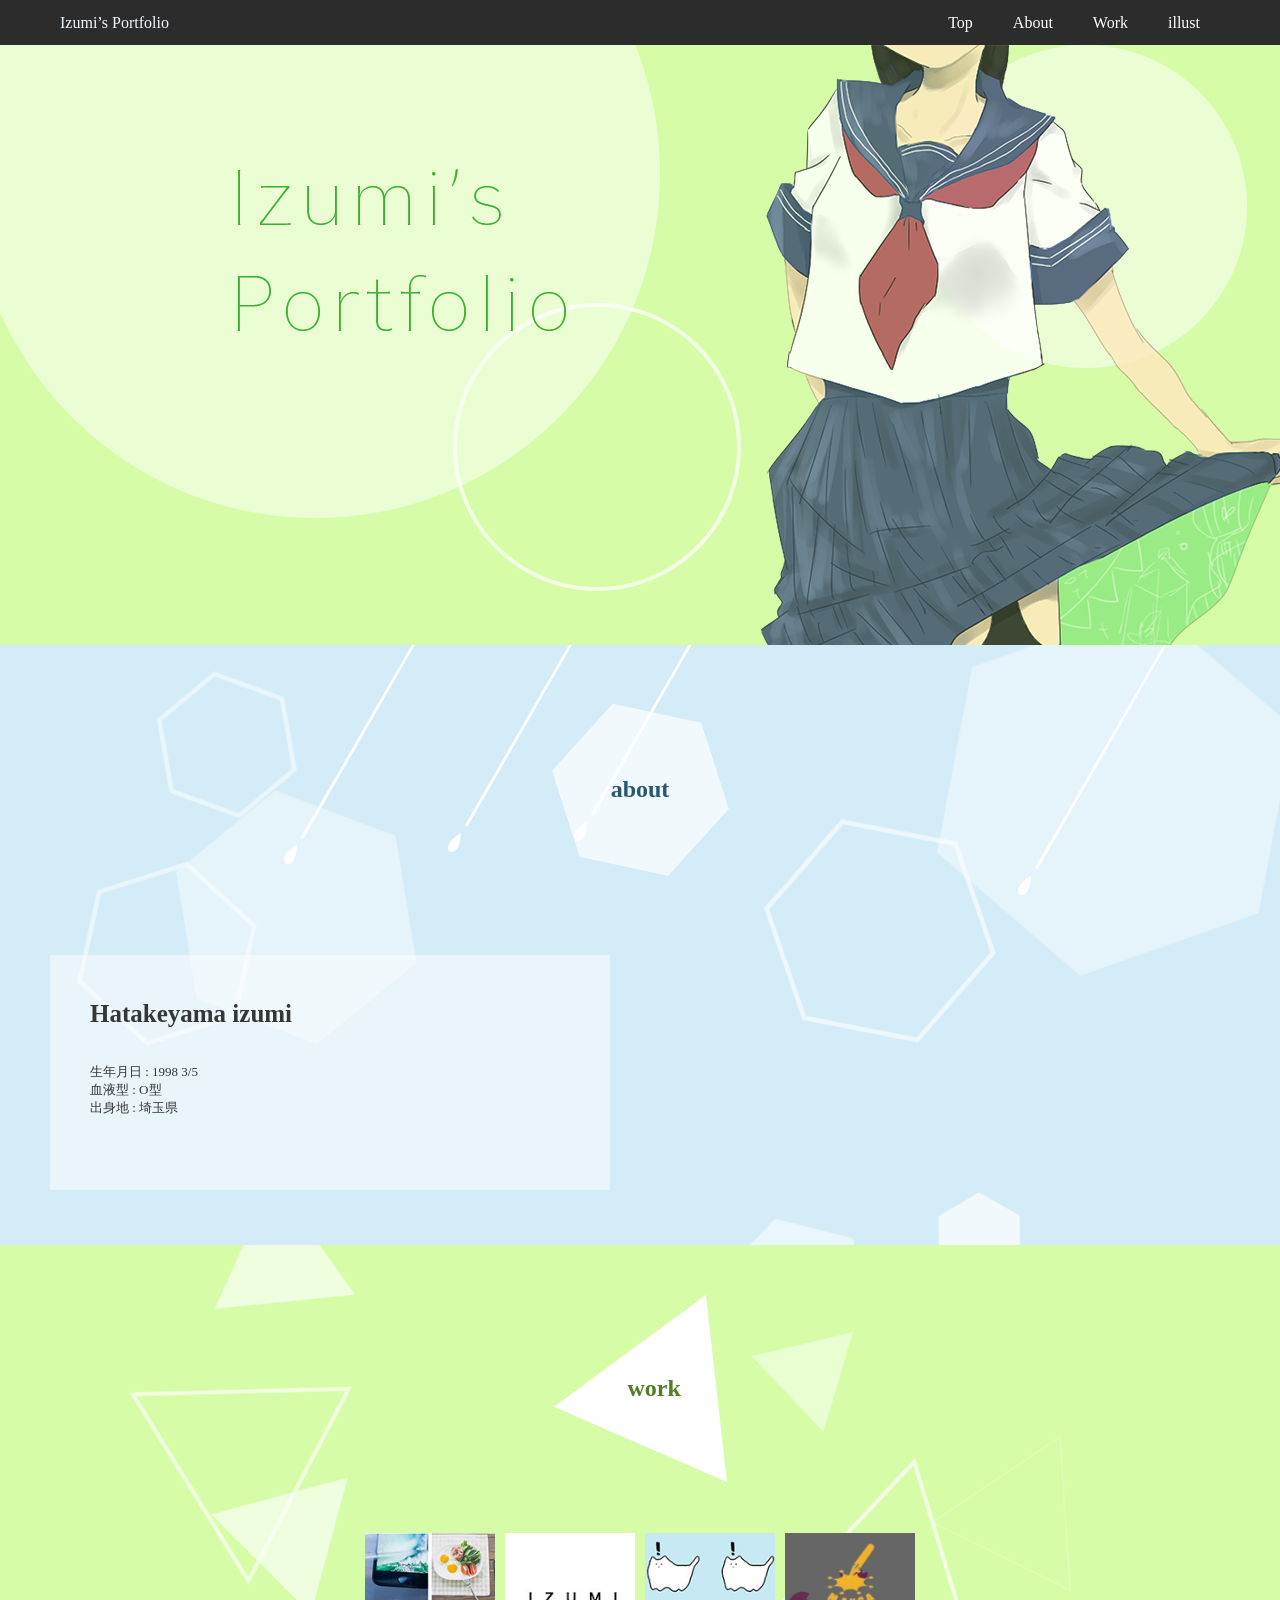
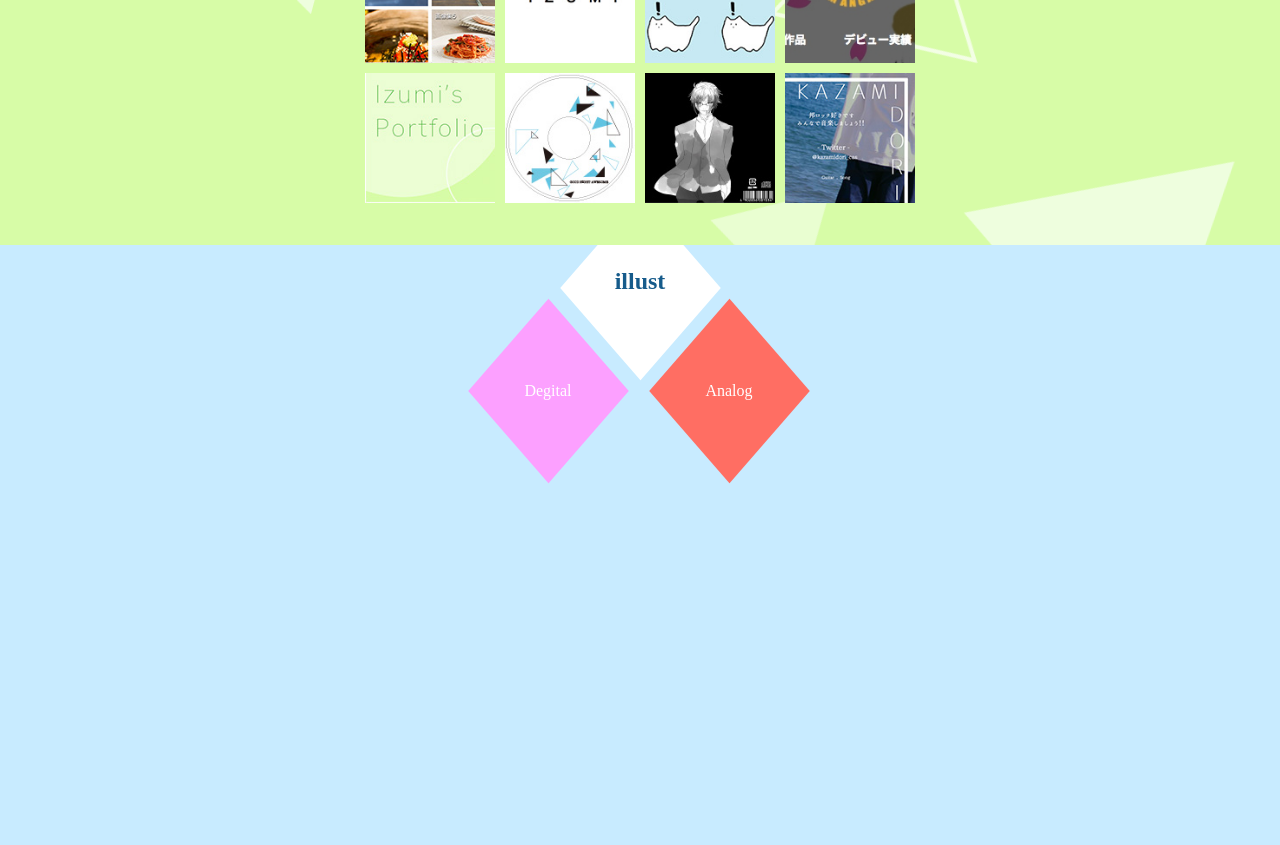
<file: index.html>
<!DOCTYPE>
<html>

<head>
  <meta charset="utf-8">
  <link rel="stylesheet" href="css/common.css">
  <link rel="stylesheet" href="css/material.css">
    <link rel="stylesheet" href="css/colorbox.css">
  <title></title>
</head>

<body id="index">
  <header>
      <p class="logo">Izumi’s Portfolio</p>
      <ul class="nav">
          <li><a href="#index">Top</a></li>
          <li><a href="#about">About</a></li>
          <li><a href="#work">Work</a></li>
          <li><a href="#illust">illust</a></li>
      </ul>
  </header>
  <main id="main">
    <article>
      <section class="container" id="top">
        <h1 class="title"><img src="img/title.png" width="329" height="162" alt=""></h1>

        <div class="material">
          <p class="jk"><img src="img/common/main_illust.png" width="543" height="905" alt=""></p>
          <p class="maru_1"><img src="img/maru_1.png" width="323" height="323" alt=""></p>
          <p class="maru_2"><img src="img/maru_2.png" width="689" height="689" alt=""></p>
          <p class="maru_3"><img src="img/maru_3.png" width="288" height="288" alt=""></p>
        </div>
      </section>
      <section class="container" id="about">
          <h2 class="content_title">about</h2>
          <section class="profile">
           <h3>Hatakeyama izumi</h3>
              <p>生年月日 : 1998 3/5</p>
              <p>血液型 : O型</p>
              <p>出身地 : 埼玉県</p>
          </section>
        <div class="material">
          <p class="rain_01"><img src="img/rain_01.png" width="246" height="418" alt=""></p>
          <p class="rain_02"><img src="img/rain_02.png" width="211" height="358" alt=""></p>
          <p class="rain_03"><img src="img/rain_03.png" width="102" height="168" alt=""></p>
          <p class="rain_04"><img src="img/rain_04.png" width="250" height="427" alt=""></p>
          <p class="rain_05"><img src="img/rain_05.png" width="62" height="99" alt=""></p>
          <p class="rain_06"><img src="img/rain_06.png" width="247" height="420" alt=""></p>
          <p class="rain_07"><img src="img/rain_07.png" width="247" height="420" alt=""></p>
          <p class="rain_08"><img src="img/rain_08.png" width="50" height="80" alt=""></p>
          <p class="rain_09"><img src="img/rain_09.png" width="125" height="211" alt=""></p>
          <p class="roku_01"><img src="img/roku_01.png" width="379" height="334" alt=""></p>
          <p class="roku_03"><img src="img/roku_03.png" width="156" height="153" alt=""></p>
          <p class="roku_04"><img src="img/roku_04.png" width="92" height="90" alt=""></p>
          <p class="roku_05"><img src="img/roku_05.png" width="228" height="230" alt=""></p>
          <p class="roku_07"><img src="img/roku_06.png" width="139" height="149" alt=""></p>
          <p class="roku_07"><img src="img/roku_07.png" width="257" height="236" alt=""></p>
          <p class="roku_08"><img src="img/roku_08.png" width="190" height="165" alt=""></p>
        </div>
      </section>
      <section class="container" id="work">
          <h2 class="content_title">work</h2>
          
          <ul class="work_items">
          <li class="work_item"><a href="work/web/web_images/index.html" target="_blank"><img src="img/web/web_images.jpg" width="150" height="150"></a></li>
          <li class="work_item"><a href="work/web/web_izumi/index.html" target="_blank"><img src="img/web/web_izumi.jpg" width="150" height="150"></a></li>
          <li class="work_item"><a href="work/web/web_neko/index.html" target="_blank"><img src="img/web/web_neko.jpg" width="150" height="150"></a></li>
          <li class="work_item"><a href="http://manga.technosweb.com/" target="_blank"><img src="img/web/web_cafe1.jpg" width="150" height="150"></a></li>
          <li class="work_item"><a href="work/web/portfolio.jpg" target="_blank" class="colorbox" title="Parallax効果を用いたポートフォリオサイトデザイン"><img src="img/web/web_portfolio.jpg" width="150" height="150"></a></li>
              
          <li class="work_item"><a href="work/degital/jk.jpg" target="_blank" class="colorbox" title="円盤と歌詞カードのデザインを決めました。"><img src="img/degital/cd.jpg" width="150" height="150"></a></li>
          <li class="work_item"><a href="work/degital/cd.jpg" target="_blank" class="colorbox" title="ジャケットをイラストで決めました。"><img src="img/degital/jk.jpg" width="150" height="150"></a></li>
          <li class="work_item"><a href="work/degital/panhu.jpg" target="_blank" class="colorbox" title="知り合いのポップをデザインしました。"><img src="img/degital/panhu.jpg" width="150" height="150"></a></li>
        </ul>
          
        <div class="material">
          <p class="triangle_01"><img src="img/triangle_01.png" width="212" height="221" alt=""></p>    
          <p class="triangle_02"><img src="img/triangle_02.png" width="156" height="140" alt=""></p>
          <p class="triangle_03"><img src="img/triangle_03.png" width="44" height="46" alt=""></p>
          <p class="triangle_04"><img src="img/triangle_04.png" width="56" height="52" alt=""></p>
          <p class="triangle_06"><img src="img/triangle_06.png" width="191" height="216" alt=""></p>
          <p class="triangle_07"><img src="img/triangle_07.png" width="100" height="102" alt=""></p>
          <p class="triangle_08"><img src="img/triangle_08.png" width="124" height="113" alt=""></p>
          <p class="triangle_09"><img src="img/triangle_09.png" width="249" height="275" alt=""></p>
          <p class="triangle_10"><img src="img/triangle_10.png" width="223" height="226" alt=""></p>
          <p class="triangle_11"><img src="img/triangle_11.png" width="123" height="142" alt=""></p>
          <p class="triangle_12"><img src="img/triangle_12.png" width="142" height="128" alt=""></p>
        </div>
      </section>
      <section class="container" id="illust">
          <h2 class="content_title">illust</h2> 
            <ul class="illust_menu content_portfolio">
                <li class="degital">Degital</li>
                <li class="analog">Analog</li>
            </ul>
          <div class="portfolio">
            <ul class="illust_items">
              <li class="illust_item"><a href="work/illust/illust1.jpg" class="colorbox" title=""><img src="img/illust/illust_01.png" width="161" height="186"></a></li>
              <li class="illust_item"><a href="work/illust/illust2.gif" class="colorbox" title=""><img src="img/illust/illust_02.png" width="161" height="186"></a></li>
              <li class="illust_item"><a href="work/illust/illust3.jpg" class="colorbox" title=""><img src="img/illust/illust_03.png" width="161" height="186"></a></li>
              <li class="illust_item"><a href="work/illust/illust4.jpg" class="colorbox" title=""><img src="img/illust/illust_04.png" width="161" height="186"></a></li>
              <li class="illust_item"><a href="work/illust/illust5.jpg" class="colorbox" title=""><img src="img/illust/illust_05.png" width="161" height="186"></a></li>
              <li class="illust_item"><a href="work/illust/illust6.jpg" class="colorbox" title=""><img src="img/illust/illust_06.png" width="161" height="186"></a></li>
              <li class="illust_item"><a href="work/illust/illust7.jpg" class="colorbox" title=""><img src="img/illust/illust_07.png" width="161" height="186"></a></li>
              <li class="illust_item"><a href="work/illust/illust8.gif" class="colorbox" title=""><img src="img/illust/illust_08.png" width="161" height="186"></a></li>
              <li class="illust_item"><a href="work/illust/illust9.jpg" class="colorbox" title=""><img src="img/illust/illust_09.png" width="161" height="186"></a></li>
              <li class="illust_item"><a href="work/illust/illust10.jpg" class="colorbox" title=""><img src="img/illust/illust_10.png" width="161" height="186"></a></li>
              <li class="illust_item"><a href="work/illust/illust11.jpg" class="colorbox" title=""><img src="img/illust/illust_11.png" width="161" height="186"></a></li>
              <li class="illust_item"><a href="work/illust/illust12.jpg" class="colorbox" title=""><img src="img/illust/illust_12.png" width="161" height="186"></a></li>
              <li class="illust_item"><a href="work/illust/illust13.jpg" class="colorbox" title=""><img src="img/illust/illust_13.png" width="161" height="186"></a></li>           
            </ul>
            <ul class="illust_items">
              <li class="illust_item"><a href="work/kirie/kirie1.jpg" class="colorbox" title=""><img src="img/kirie/kirie1.png" width="161" height="186"></a></li>
              <li class="illust_item"><a href="work/kirie/kirie2.jpg" class="colorbox" title=""><img src="img/kirie/kirie2.png" width="161" height="186"></a></li>
              <li class="illust_item"><a href="work/kirie/kirie3.jpg" class="colorbox" title=""><img src="img/kirie/kirie3.png" width="161" height="186"></a></li>
              <li class="illust_item"><a href="work/kirie/kirie4.jpg" class="colorbox" title=""><img src="img/kirie/kirie4.png" width="161" height="186"></a></li>
              <li class="illust_item"><a href="work/kirie/kirie5.jpg" class="colorbox" title=""><img src="img/kirie/kirie5.png" width="161" height="186"></a></li>
              <li class="illust_item"><a href="work/kirie/kirie6.jpg" class="colorbox" title=""><img src="img/kirie/kirie6.png" width="161" height="186"></a></li>
              <li class="illust_item"><a href="work/kirie/kirie7.jpg" class="colorbox" title=""><img src="img/kirie/kirie7.png" width="161" height="186"></a></li>
              <li class="illust_item"><a href="work/kirie/kirie8.jpg" class="colorbox" title=""><img src="img/kirie/kirie8.png" width="161" height="186"></a></li>
              <li class="illust_item"><a href="work/kirie/kirie9.jpg" class="colorbox" title=""><img src="img/kirie/kirie9.png" width="161" height="186"></a></li>
              <li class="illust_item"><a href="work/kirie/kirie10.jpg" class="colorbox" title=""><img src="img/kirie/kirie10.png" width="161" height="186"></a></li>
              <li class="illust_item"><a href="work/kirie/kirie11.jpg" class="colorbox" title=""><img src="img/kirie/kirie11.png" width="161" height="186"></a></li>
              <li class="illust_item"><a href="work/kirie/kirie12.jpg" class="colorbox" title=""><img src="img/kirie/kirie12.png" width="161" height="186"></a></li>
              <li class="illust_item"><a href="work/kirie/kirie13.jpg" class="colorbox" title=""><img src="img/kirie/kirie13.png" width="161" height="186"></a></li> 
            </ul>
        </div>
          
        <div class="material">
          <p class="dia_01"><img src="img/dia_01.png" width="64" height="73" alt=""></p>
          <p class="dia_02"><img src="img/dia_02.png" width="64" height="73" alt=""></p>
          <p class="dia_03"><img src="img/dia_03.png" width="64" height="73" alt=""></p>
          <p class="dia_04"><img src="img/dia_04.png" width="64" height="73" alt=""></p>
          <p class="dia_05"><img src="img/dia_05.png" width="64" height="73" alt=""></p>
          <p class="dia_06"><img src="img/dia_06.png" width="64" height="73" alt=""></p>
          <p class="dia_07"><img src="img/dia_07.png" width="51" height="59" alt=""></p>
          <p class="dia_08"><img src="img/dia_08.png" width="64" height="73" alt=""></p>
          <p class="dia_09"><img src="img/dia_09.png" width="141" height="162" alt=""></p>
          <p class="dia_10"><img src="img/dia_10.png" width="122" height="140" alt=""></p>
          <p class="dia_11"><img src="img/dia_11.png" width="122" height="140" alt=""></p>
          <p class="dia_12"><img src="img/dia_12.png" width="122" height="140" alt=""></p>
          <p class="dia_13"><img src="img/dia_13.png" width="183" height="210" alt=""></p>
          <p class="dia_14"><img src="img/dia_14.png" width="141" height="162" alt=""></p>
          <p class="dia_15"><img src="img/dia_15.png" width="141" height="162" alt=""></p>
          <p class="dia_16"><img src="img/dia_16.png" width="141" height="162" alt=""></p>
          <p class="dia_17"><img src="img/dia_17.png" width="64" height="73" alt=""></p>
          <p class="dia_18"><img src="img/dia_18.png" width="53" height="61" alt=""></p>
          <p class="dia_19"><img src="img/dia_19.png" width="64" height="73" alt=""></p>
          <p class="dia_20"><img src="img/dia_20.png" width="64" height="73" alt=""></p>
          <p class="dia_21"><img src="img/dia_21.png" width="64" height="73" alt=""></p>
          <p class="dia_22"><img src="img/dia_22.png" width="64" height="73" alt=""></p>
          <p class="dia_23"><img src="img/dia_23.png" width="64" height="73" alt=""></p>
          <p class="dia_24"><img src="img/dia_24.png" width="141" height="162" alt=""></p>
          <p class="dia_25"><img src="img/dia_25.png" width="122" height="140" alt=""></p>
          <p class="dia_26"><img src="img/dia_26.png" width="122" height="140" alt=""></p>
          <p class="dia_27"><img src="img/dia_27.png" width="122" height="140" alt=""></p>
          <p class="dia_28"><img src="img/dia_28.png" width="183" height="210" alt=""></p>
          <p class="dia_29"><img src="img/dia_29.png" width="183" height="210" alt=""></p>
          <p class="dia_30"><img src="img/dia_30.png" width="141" height="162" alt=""></p>
          <p class="dia_31"><img src="img/dia_31.png" width="141" height="162" alt=""></p>
        </div>
      </section>
    </article>
  </main>

  <script src="js/jquery.js"></script>
  <script src="js/jquery.scrollParallax.min.js"></script>
  <script src="js/common.js"></script>
  <script src="js/jquery.tab.min.js"></script>
  <script src="js/jquery.easing.1.3.min.js"></script>
  <script src="js/jquery.smoothPageScroll.min.js"></script>
    <script src="./js/jquery.colorbox-min.js"></script>
<script>
$("#web .colorbox").colorbox({rel:'web'});
$("#work .colorbox").colorbox({rel:'degital'});
$("#illust .colorbox").colorbox({rel:'analog'});
    
$('a[href^="#"]').smoothPageScroll();
    
$('.illust_menu').tab({});
</script>
</body>
</html>
</file>
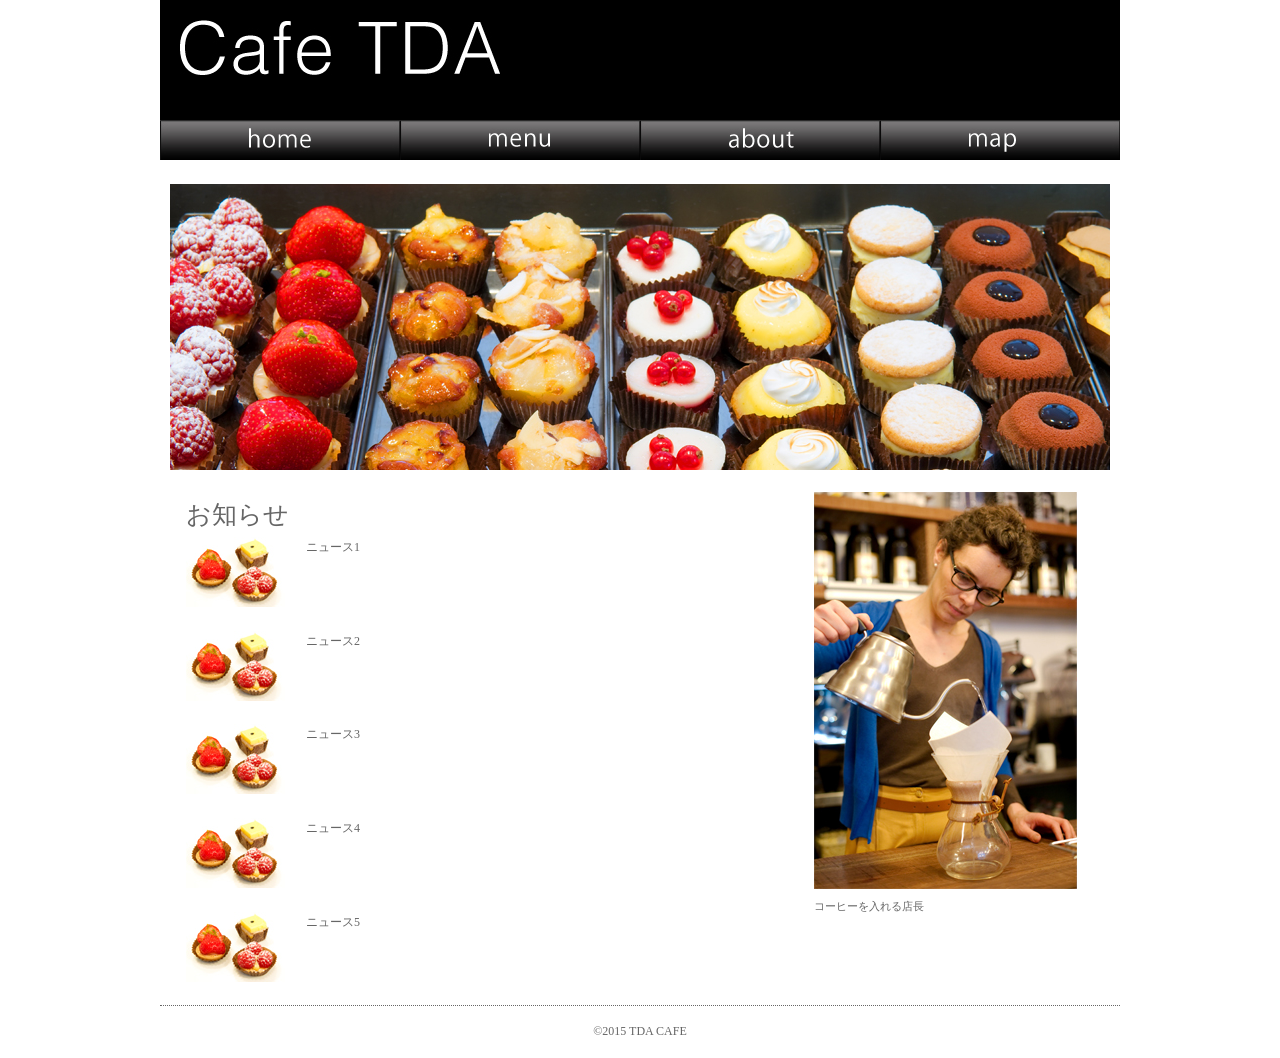
<file: work/web/web_cafe/index.html>
<!DOCTYPE HTML>
<html>
<head>
<meta charset="UTF-8">
<title>cafe TDA</title>
<link rel="stylesheet" href="css/reset.css">
<link rel="stylesheet" href="css/clfix.css">
<link rel="stylesheet" href="css/style.css">
</head>

<body>
<div id="container">
<header>
<h1>
<img src="images/logo.jpg">
</h1>

</header>
<nav class="clfix">
<ul>
<li><img src="images/home_btn.jpg"></li>
<li><img src="images/menu_btn.jpg"></li>
<li><img src="images/about_btn.jpg"></li>
<li><img src="images/map_btn.jpg"></li>
</ul>
</nav>
<figure id="main">
<img src="images/main_ph.jpg" width="940" height="286">
</figure>
<div id="contents">
<article>
<h1>
お知らせ
</h1>
<dl class="clfix">
<dt><img src="images/news_ph.jpg"></dt>
<dd>ニュース1</dd>
</dl>
<dl class="clfix">
<dt><img src="images/news_ph.jpg"></dt>
<dd>ニュース2</dd>
</dl>
<dl class="clfix">
<dt><img src="images/news_ph.jpg"></dt>
<dd>ニュース3</dd>
</dl>
<dl class="clfix">
<dt><img src="images/news_ph.jpg"></dt>
<dd>ニュース4</dd>
</dl>
<dl class="clfix">
<dt><img src="images/news_ph.jpg"></dt>
<dd>ニュース5</dd>
</dl>
</article>
<aside>
<figure>
<img src="images/side_ph.jpg" width="263" height="397">
<figcaption>
コーヒーを入れる店長
</figcaption>
</figure>
</aside>
</div>
<footer>
&copy;2015 TDA CAFE
</footer>
</div>
</body>
</html>
</file>
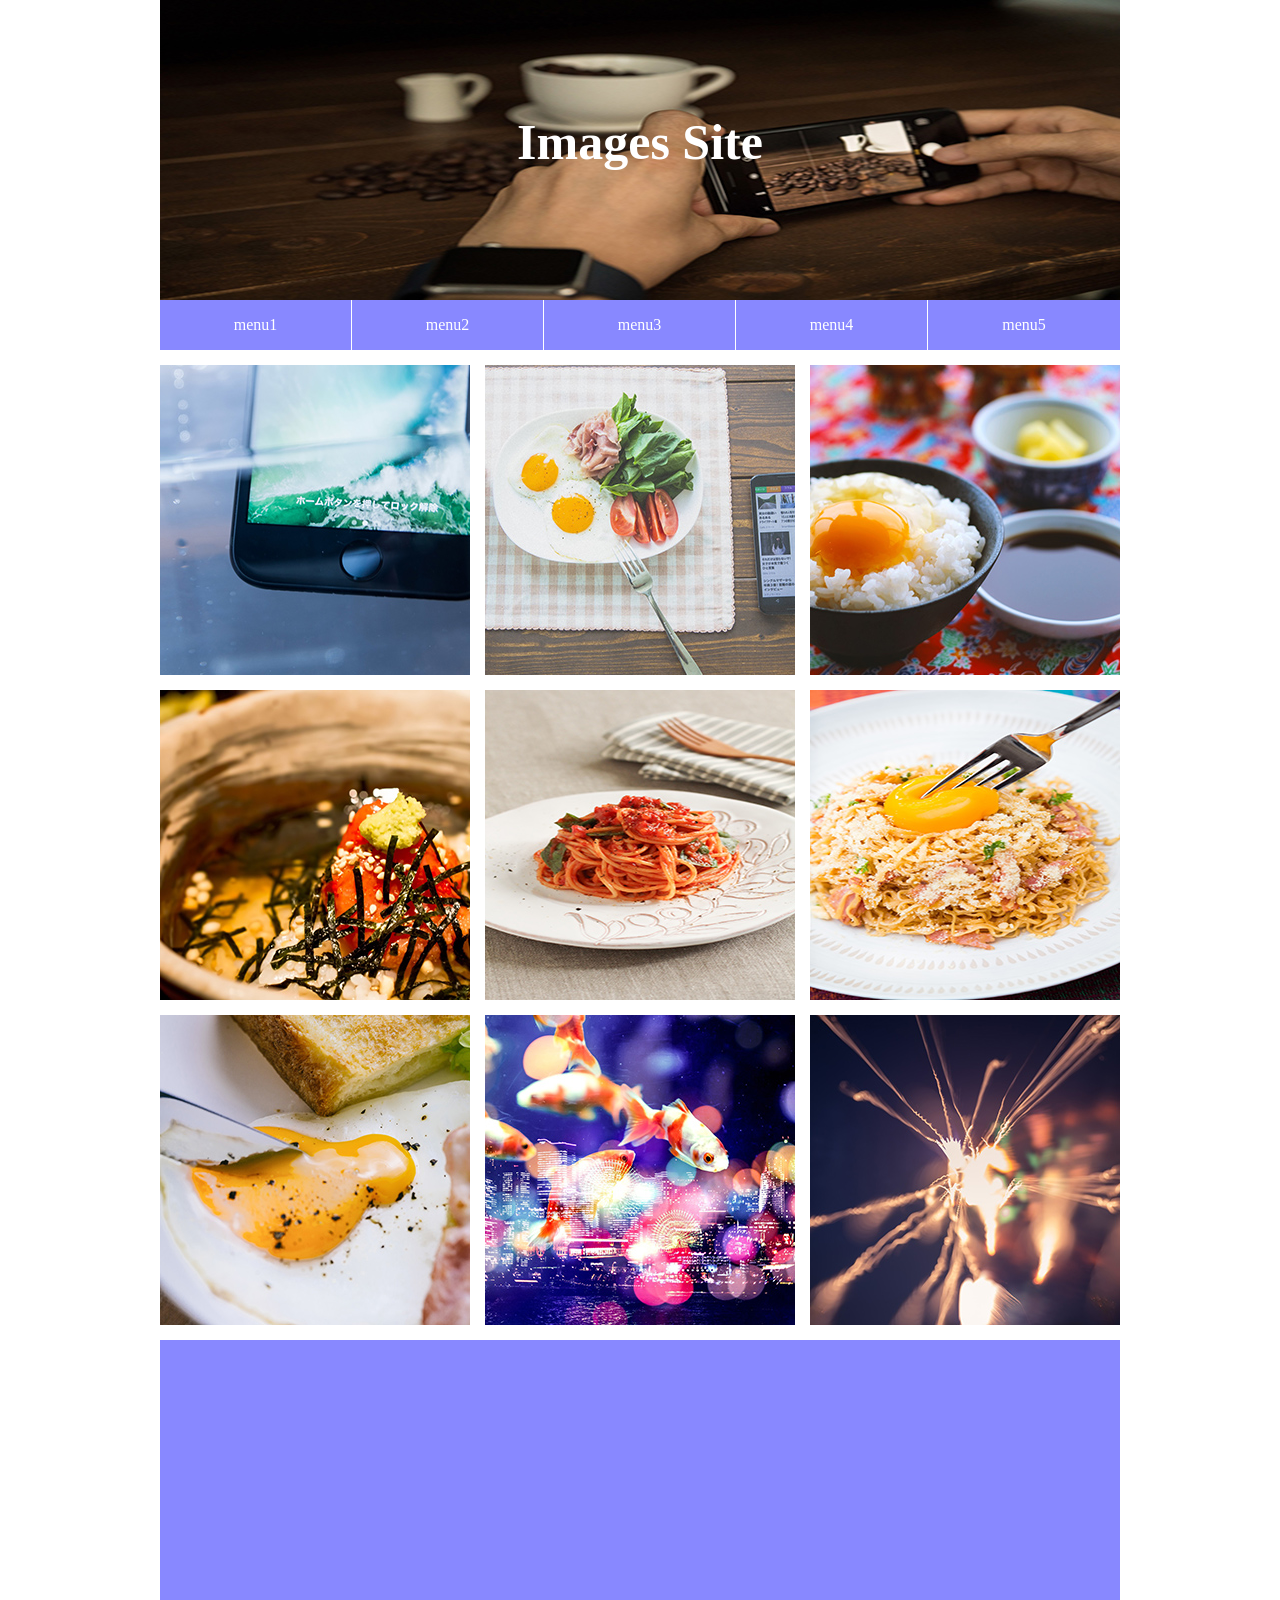
<file: work/web/web_images/index.html>
<!DOCTYPE html>
<html lang="ja">

<head>
  <meta charset="UTF-8">
  <title></title>
  <link rel="stylesheet" href="css/style.css"> </head>

<body>
  <div class="wrapper">
    <header class="pageheader">
      <h1 class="pagetitle">Images Site</h1>
    </header>
    <nav class="pagenav">
      <ul>
        <li><a herf="#">menu1</a></li>
        <li><a herf="#">menu2</a></li>
        <li><a herf="#">menu3</a></li>
        <li><a herf="#">menu4</a></li>
        <li><a herf="#">menu5</a></li>
      </ul>
    </nav>
    <main>
      <a href="img/image-02.jpg" class="box">
        <section>
          <header>
            <h2>画像集1</h2> </header> <img src="img/image-02s.jpg" alt="水没する端末"> </section>
      </a>
      <a href="img/image-03.jpg" class="box">
        <section>
          <header>
            <h2>画像集2</h2> </header> <img src="img/image-03s.jpg" alt="カフェで朝食"> </section>
      </a>
      <a href="img/image-04.jpg" class="box">
        <section>
          <header>
            <h2>画像集3</h2> </header> <img src="img/image-04s.jpg" alt="卵かけ御飯"> </section>
      </a>
      <a href="img/image-05.jpg" class="box">
        <section>
          <header>
            <h2>画像集4</h2> </header> <img src="img/image-05s.jpg" alt="明太茶漬け"> </section>
      </a>
      <a href="img/image-06.jpg" class="box">
        <section>
          <header>
            <h2>画像集5</h2> </header> <img src="img/image-06s.jpg" alt="パスタ"> </section>
      </a>
      <a href="img/image-07.jpg" class="box">
        <section>
          <header>
            <h2>画像集6</h2> </header> <img src="img/image-07s.jpg" alt="黄身が溢れ出す前"> </section>
      </a>
      <a href="img/image-08.jpg" class="box">
        <section>
          <header>
            <h2>画像集7</h2> </header> <img src="img/image-08s.jpg" alt="黄身が溢れ出す"> </section>
      </a>
      <a href="img/image-09.jpg" class="box">
        <section>
          <header>
            <h2>画像集8</h2> </header> <img src="img/image-09s.jpg" alt="アートアクアリウム"> </section>
      </a>
      <a href="img/image-10.jpg" class="box">
        <section>
          <header>
            <h2>画像集9</h2> </header> <img src="img/image-10s.jpg" alt="花火"> </section>
      </a>
    </main>
    <footer class="pagefooter"></footer>
  </div>
</body>

</html>
</file>
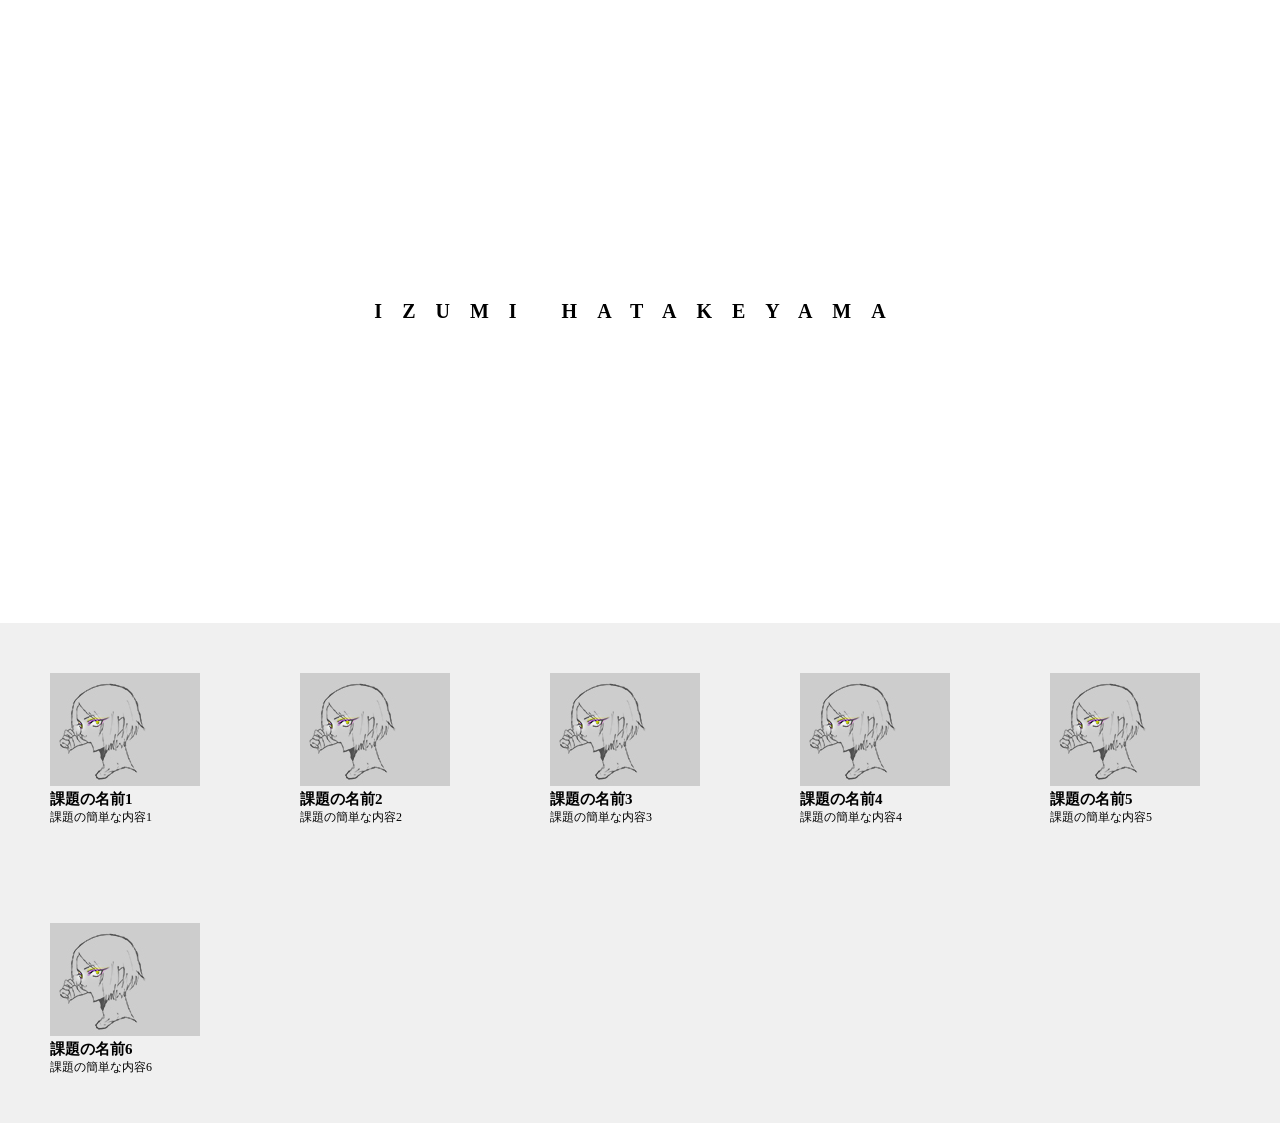
<file: work/web/web_izumi/index.html>
<!DOCTYPE html>
<html lang="ja-JP">

<head>
  <meta charset="UTF-8">
  <title>Portfoliosite HatakeyamaIzumi</title>
  <link rel="stylesheet" href="css/style.css"> </head>
<header>
  <h1>IZUMI HATAKEYAMA</h1> </header>

<body>
  <div class="task">
    <a><img src="img/4452707.jpg"></a>
    <h2>課題の名前1</h2>
    <p>課題の簡単な内容1</p>
  </div>
  <div class="task">
    <a><img src="img/4452707.jpg"></a>
    <h2>課題の名前2</h2>
    <p>課題の簡単な内容2</p>
  </div>
  <div class="task">
    <a><img src="img/4452707.jpg"></a>
    <h2>課題の名前3</h2>
    <p>課題の簡単な内容3</p>
  </div>
  <div class="task">
    <a><img src="img/4452707.jpg"></a>
    <h2>課題の名前4</h2>
    <p>課題の簡単な内容4</p>
  </div>
  <div class="task">
    <a><img src="img/4452707.jpg"></a>
    <h2>課題の名前5</h2>
    <p>課題の簡単な内容5</p>
  </div>
  <div class="task">
    <a><img src="img/4452707.jpg"></a>
    <h2>課題の名前6</h2>
    <p>課題の簡単な内容6</p>
  </div>
</body>

</html>
</file>
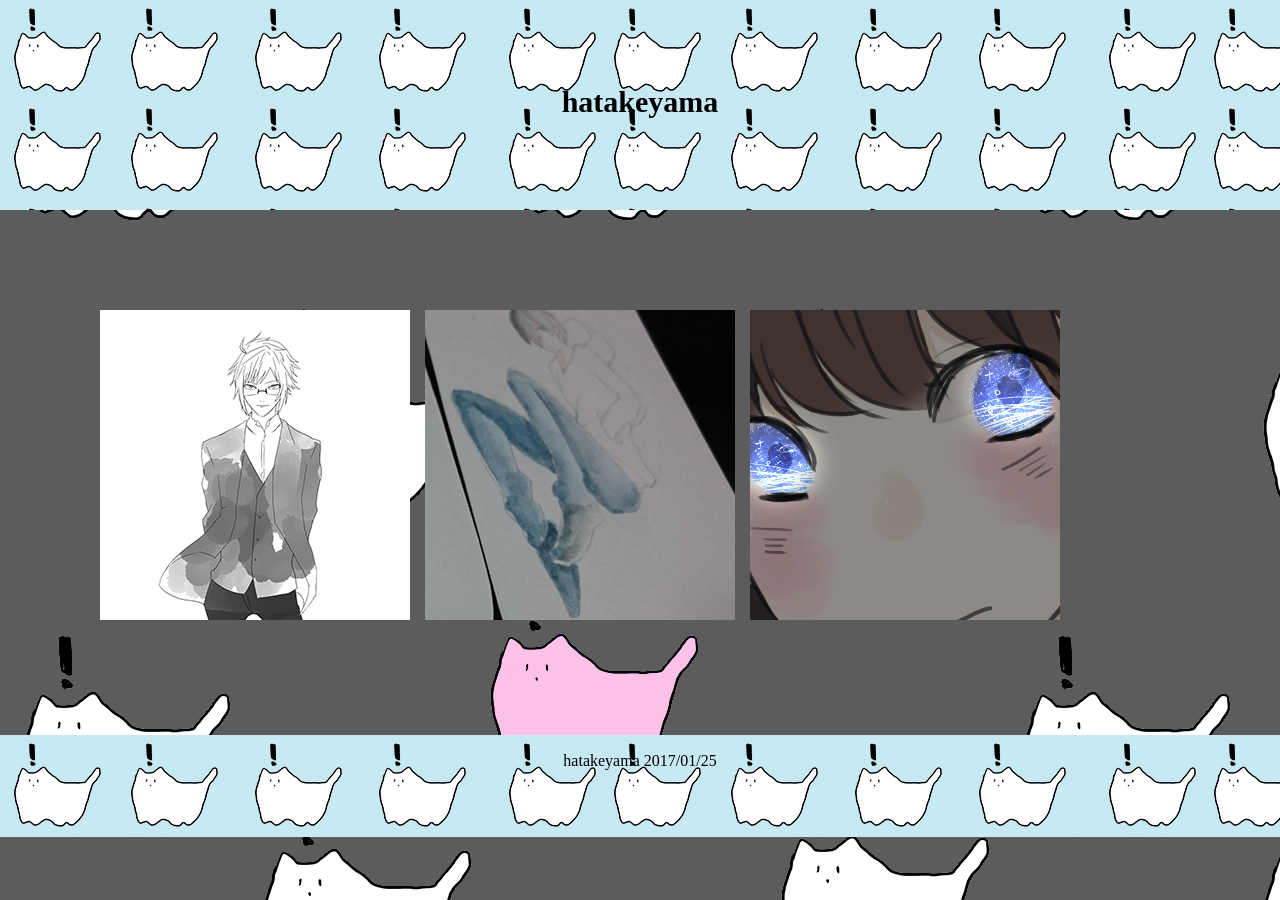
<file: work/web/web_neko/index.html>
<!DOCTYPE html>
<html lang="ja">

<head>
  <meta charset="UTF-8">
  <title></title>
  <link rel="stylesheet" href="css/style.css"> </head>

<body>
  <header class="tophead">
    <h1>hatakeyama</h1> </header>
  <nav>
    <ul>
      <li class="nav_li">
        <a herf="#"></a>
      </li>
      <li class="nav_li">
        <a herf="#"></a>
      </li>
      <li class="nav_li">
        <a herf="#"></a>
      </li>
    </ul>
  </nav>
  <main>
    <div>
      <a href="img/yamas2.jpg" class="box">
        <section>
          <header>
            <h2>課題1</h2> </header> <img src="img/yamas1.jpg"> </section>
      </a>
    </div>
    <div>
      <a href="img/e1.jpg" class="box">
        <section>
          <header>
            <h2>課題2</h2> </header> <img src="img/e2.jpg"> </section>
      </a>
    </div>
    <div>
      <a href="img/yoru1.png" class="box">
        <section>
          <header>
            <h2>他</h2> </header> <img src="img/yoru2.jpg"> </section>
      </a>
    </div>
  </main>
  <footer>
    <p class="copyright">hatakeyama 2017/01/25</p>
  </footer>
</body>

</html>
</file>
<file: css/common.css>
@charset "utf-8";
* {
  margin: 0;
  padding: 0;
}

.container {
    min-width: 1080px;
  height: 600px;
  overflow: hidden;
    position: relative;
}

.material {
  width: 1000px;
  height: 600px;
  margin: 0 auto;
    top: 0;
    left: 0;
    right: 0;
  position: absolute;
}

.material > * {
  position: absolute;
  transform: rotate(0);
}

#main {
padding-top: 45px;
  overflow: hidden;
}

/* -------header------- */

header{
    height: 45px;
    background-color: #2c2c2c;
    position: fixed;
    width: 100%;
    z-index: 99999;
}


.nav{
    overflow: hidden;
    position: absolute;
    right: 60px;
    top: 0;
    margin: 0px;
    line-height: 45px;
}

.nav li{
    list-style: none;
    float: left;
    margin: auto 20px;
}

.logo{
    color: aliceblue;
    margin: auto 60px;
    line-height: 45px;
}

a{
    color: #ffffff;
    text-decoration: none;
}

a:hover {
    z-index: 1001;
    opacity: 0.8;
    color: #fff291;
}

/* top
--------------------------------------*/
#top {
  background-color: #d7fca7;
}

.title {
  position: absolute;
  width: 1000px;
  margin: 0 auto;
  left: 0;
  right: 0;
}

.title img {
  position: absolute;
  width: 329px;
  height: 162px;
  left: 97px;
  top: 124px;
  z-index: 5;
}

p.jk{
    width: 543px;
    height: 905px;
    left: 620px;
    z-index: 6;
}


/* about
--------------------------------------*/
#about {
  background-color: #d3ecf7;
    position: relative;
}

#about .content_title {
    background-image: url(../img/common/about_title_bg.png);
    width: 177px;
    height: 173px;
    text-align: center;
    line-height: 173px;
    margin: 58 auto;
    color: #265970;
}

.profile {
    background-color: rgba(255, 255, 255, 0.5);
    width: 560px;
    height: 235px;
    padding: 45px 40px;
    box-sizing: border-box;
    position: absolute;
    left: 50px;
    top: 310px;
    z-index: 10;
}

.profile h3 {
    font-size: 25px;
    margin-bottom: 35px;
    color: #363636;
}

.profile p {
    font-size: 13px;
    color: #363636;
}

/* work
--------------------------------------*/
#work {
  background-color: #d7fca7;
}


#work .content_title {
    background-image: url(../img/common/work_title_bg.png);
    width: 173px;
    height: 187px;
    margin: 50 auto;
    color: #567b26;
    padding: 80px 74px;
    box-sizing: border-box;
}

.work_item {
  margin: 0 4px 8px;
  letter-spacing: normal;
  display: inline-block;
}
.work_item a {
  display: block;
  width: 132px;
  height: 132px;
}

.work_item img {
  margin: 1px;
  width: 130px;
  height: 130px;
}

.work_items {
    margin: auto;
    width: 560px;
  text-align: center;
  letter-spacing: -.4em;
  font-size: 0;
  text-align: left;
  position: relative;
  z-index: 100;
}



/* illust
--------------------------------------*/
#illust {
  background-color: #c8ebff;
}

#illust > *:hover {
    z-index: 999999;
}

#illust .content_title {
    background-image: url(../img/common/illust_title_bg.png);
    width: 161px;
    height: 186px;
    text-align: center;
    line-height: 173px;
    margin: 0 auto;
    color: #165b8b;
    margin-top: -50px;
    position: relative;
    z-index: 999;
}

/*メニュー*/
.illust_menu {
    list-style: none;
    width: 365px;
    margin: -93px auto -93px;
    overflow: hidden;
    position: relative;
    z-index: 1000;
}


.illust_menu li {
    background-repeat: no-repeat;
    width: 161px;
    height: 186px;
    position: relative;
    z-index: 70;
    text-align: center;
    line-height: 186px;
    color: #ffffff;
    float: left;
    margin: 10px;
}

.illust_menu li:hover {
    cursor: pointer;
    opacity: 0.8
}

.illust_menu .degital {
    background-image: url(../img/menu_dlia01.png);
}


.illust_menu .analog {
    background-image:url(../img/menu_dlia02.png);
}


/*イラストと切り絵サムネイルエリア*/
.illust_items {
    margin: 0 auto;
    width: 1086px;
    margin-top: 93px;
}

.illust_items.off {
    display: none;
}


.illust_items img {
    display: block;
}

.illust_item{
    margin: 10px;
    float: left;
    list-style: none;
    position: relative;
    z-index: 100;
}


.illust_item:hover {
    z-index: 1001;
    opacity: 0.8;
}

.illust_item{
    margin-top: -93px;
}

.illust_item:nth-child(1),
.illust_item:nth-child(11n +  1) {
    margin-left: 100px;
}

.illust_item:nth-child(5),
.illust_item:nth-child(11n + 5) {
    margin-right: 0px;
}
</file>
<file: css/material.css>
@charset "utf-8";


/* top
--------------------------------------*/

p.jk{
    width: 543px;
    height: 905px;
    left: 620px;
    z-index: 6;
}

p.maru_1 {
  width: 323px;
  height: 323px;
  left: 784px;
  top: 0px;
  z-index: 4;
}

p.maru_2 {
  width: 689px;
  height: 689px;
  left: -169px;
  top: -216px;
  z-index: 3;
}

p.maru_3 {
  width: 288px;
  height: 288px;
  left: 313px;
  top: 258px;
  z-index: 2;
}

p.background {
  width: 1000px;
  height: 600px;
  left: -101px;
  top: -1px;
  z-index: 1;
}


/* about
--------------------------------------*/

/* rain */
p.rain_01 {
  width: 246px;
  height: 418px;
  left: 137px;
  top: 0px;
  z-index: 18;
}

p.rain_02 {
  width: 211px;
  height: 358px;
  left: 296px;
  top: 0px;
  z-index: 17;
}

p.rain_03 {
  width: 102px;
  height: 168px;
  left: 205px;
  top: 0px;
  z-index: 16;
}

p.rain_04 {
  width: 250px;
  height: 427px;
  left: -26px;
  top: 0px;
  z-index: 15;
}

p.rain_05 {
  width: 62px;
  height: 99px;
  left: 784px;
  top: 0px;
  z-index: 14;
}

p.rain_06 {
  width: 247px;
  height: 420px;
  left: 1025px;
  top: -100px;
  z-index: 13;
}

p.rain_07 {
  width: 247px;
  height: 420px;
  left: 734px;
  top: 0px;
  z-index: 12;
}

p.rain_08 {
  width: 50px;
  height: 80px;
  left: 553px;
  top: 0px;
  z-index: 11;
}

p.rain_09 {
  width: 125px;
  height: 211px;
  left: 623px;
  top: 0px;
  z-index: 10;
}

p.roku_01 {
  width: 379px;
  height: 334px;
  left: 786px;
  top: 112px;
  z-index: 9;
}

p.roku_03 {
  width: 156px;
  height: 153px;
  left: 579px;
  top: 462px;
  z-index: 8;
}

p.roku_04 {
  width: 92px;
  height: 90px;
  left: 793px;
  top: 423px;
  z-index: 7;
}

p.roku_05 {
  width: 228px;
  height: 230px;
  left: 626px;
  top: 240px;
  z-index: 6;
}

p.roku_06 {
  width: 139px;
  height: 149px;
  left: 779px;
  top: 70px;
  z-index: 5;
}

p.roku_07 {
  width: 257px;
  height: 236px;
  left: 28px;
  top: 78px;
  z-index: 4;
}

p.roku_08 {
  width: 190px;
  height: 165px;
  left: -68px;
  top: 4px;
  z-index: 3;
}


/* work
--------------------------------------*/

p.triangle_01 {
  width: 212px;
  height: 221px;
  left: 20px;
  top: 250px;
  z-index: 14;
}

p.triangle_02 {
  width: 156px;
  height: 140px;
  left: 815px;
  top: 366px;
  z-index: 13;
}

p.triangle_03 {
  width: 44px;
  height: 46px;
  left: 686px;
  top: 41px;
  z-index: 12;
}

p.triangle_04 {
  width: 56px;
  height: 52px;
  left: 391px;
  top: 502px;
  z-index: 11;
}

p.triangle_06 {
  width: 191px;
  height: 203px;
  left: 623px;
  top: 397px;
  z-index: 10;
}

p.triangle_07 {
  width: 100px;
  height: 102px;
  left: 615px;
  top: 517px;
  z-index: 9;
}

p.triangle_08 {
  width: 124px;
  height: 113px;
  left: 585px;
  top: 161px;
  z-index: 8;
}

p.triangle_09 {
  width: 249px;
  height: 275px;
  left: 815px;
  top: -10px;
  z-index: 7;
}

p.triangle_10 {
  width: 223px;
  height: 226px;
  left: -100px;
  top: 302px;
  z-index: 6;
}

p.triangle_11 {
  width: 123px;
  height: 142px;
  left: 69px;
  top: 44px;
  z-index: 5;
}

p.triangle_12 {
  width: 142px;
  height: 128px;
  left: 64px;
  top: 451px;
  z-index: 4;
}


/* illust
--------------------------------------*/


/* dia */
p.dia_01 {
	width: 64px;
	height: 73px;
	left: 861px;
	top: 430px;
	z-index: 32;
}
p.dia_02 {
	width: 64px;
	height: 73px;
	left: 621px;
	top: 556px;
	z-index: 31;
}
p.dia_03 {
	width: 64px;
	height: 73px;
	left: 1052px;
	top: 19px;
	z-index: 30;
}
p.dia_04 {
	width: 64px;
	height: 73px;
	left: 1055px;
	top: 308px;
	z-index: 29;
}
p.dia_05 {
	width: 64px;
	height: 73px;
	left: 812px;
	top: 491px;
	z-index: 28;
}
p.dia_06 {
	width: 64px;
	height: 73px;
	left: 820px;
	top: 322px;
	z-index: 27;
}
p.dia_07 {
	width: 51px;
	height: 59px;
	left: 784px;
	top: 543px;
	z-index: 26;
}
p.dia_08 {
	width: 64px;
	height: 73px;
	left: 836px;
	top: 552px;
	z-index: 25;
}
p.dia_09 {
	width: 141px;
	height: 162px;
	left: 897px;
	top: 103px;
	z-index: 24;
}
p.dia_10 {
	width: 122px;
	height: 140px;
	left: 1007px;
	top: 165px;
	z-index: 23;
}
p.dia_11 {
	width: 122px;
	height: 140px;
	left: 871px;
	top: 321px;
	z-index: 22;
}
p.dia_12 {
	width: 122px;
	height: 140px;
	left: 939px;
	top: 242px;
	z-index: 21;
}
p.dia_13 {
	width: 183px;
	height: 210px;
	left: 874px;
	top: 439px;
	z-index: 20;
}
p.dia_14 {
	width: 141px;
	height: 162px;
	left: 975px;
	top: 349px;
	z-index: 19;
}
p.dia_15 {
	width: 141px;
	height: 162px;
	left: 751px;
	top: -149px;
	z-index: 18;
}
p.dia_16 {
	width: 141px;
	height: 162px;
	left: 820px;
	top: 190px;
	z-index: 17;
}
p.dia_17 {
	width: 64px;
	height: 73px;
	left: 121px;
	top: 527px;
	z-index: 16;
}
p.dia_18 {
	width: 53px;
	height: 61px;
	left: 209px;
	top: -4px;
	z-index: 15;
}
p.dia_19 {
	width: 64px;
	height: 73px;
	left: -102px;
	top: 352px;
	z-index: 14;
}
p.dia_20 {
	width: 64px;
	height: 73px;
	left: 242px;
	top: 565px;
	z-index: 13;
}
p.dia_21 {
	width: 64px;
	height: 73px;
	left: 185px;
	top: 543px;
	z-index: 12;
}
p.dia_22 {
	width: 64px;
	height: 73px;
	left: 133px;
	top: 338px;
	z-index: 11;
}
p.dia_23 {
	width: 64px;
	height: 73px;
	left: 158px;
	top: 485px;
	z-index: 10;
}
p.dia_24 {
	width: 141px;
	height: 162px;
	left: -21px;
	top: 468px;
	z-index: 9;
}
p.dia_25 {
	width: 122px;
	height: 140px;
	left: -112px;
	top: 428px;
	z-index: 8;
}
p.dia_26 {
	width: 122px;
	height: 140px;
	left: 24px;
	top: 272px;
	z-index: 7;
}
p.dia_27 {
	width: 122px;
	height: 140px;
	left: -44px;
	top: 351px;
	z-index: 6;
}
p.dia_28 {
	width: 183px;
	height: 210px;
	left: -159px;
	top: -112px;
	z-index: 5;
}
p.dia_29 {
	width: 183px;
	height: 210px;
	left: -40px;
	top: 84px;
	z-index: 4;
}
p.dia_30 {
	width: 141px;
	height: 162px;
	left: -99px;
	top: 222px;
	z-index: 3;
}
p.dia_31 {
	width: 141px;
	height: 162px;
	left: 56px;
	top: 381px;
	z-index: 2;
}
</file>
<file: css/colorbox.css>
/*
    Colorbox Core Style:
    The following CSS is consistent between example themes and should not be altered.
*/
#colorbox, #cboxOverlay, #cboxWrapper{position:absolute; top:0; left:0; z-index:9999; overflow:hidden; -webkit-transform: translate3d(0,0,0);}
#cboxWrapper {max-width:none;}
#cboxOverlay{position:fixed; width:100%; height:100%;}
#cboxMiddleLeft, #cboxBottomLeft{clear:left;}
#cboxContent{position:relative;}
#cboxLoadedContent{overflow:auto; -webkit-overflow-scrolling: touch;}
#cboxTitle{margin:0;}
#cboxLoadingOverlay, #cboxLoadingGraphic{position:absolute; top:0; left:0; width:100%; height:100%;}
#cboxPrevious, #cboxNext, #cboxClose, #cboxSlideshow{cursor:pointer;}
.cboxPhoto{float:left; margin:auto; border:0; display:block; max-width:none; -ms-interpolation-mode:bicubic;}
.cboxIframe{width:100%; height:100%; display:block; border:0; padding:0; margin:0;}
#colorbox, #cboxContent, #cboxLoadedContent{box-sizing:content-box; -moz-box-sizing:content-box; -webkit-box-sizing:content-box;}

/* 
    User Style:
    Change the following styles to modify the appearance of Colorbox.  They are
    ordered & tabbed in a way that represents the nesting of the generated HTML.
*/
#cboxOverlay{background:url(images/overlay.png) repeat 0 0; opacity: 0.9; filter: alpha(opacity = 90);}
#colorbox{outline:0;}
    #cboxTopLeft{width:21px; height:21px; background:url(images/controls.png) no-repeat -101px 0;}
    #cboxTopRight{width:21px; height:21px; background:url(images/controls.png) no-repeat -130px 0;}
    #cboxBottomLeft{width:21px; height:21px; background:url(images/controls.png) no-repeat -101px -29px;}
    #cboxBottomRight{width:21px; height:21px; background:url(images/controls.png) no-repeat -130px -29px;}
    #cboxMiddleLeft{width:21px; background:url(images/controls.png) left top repeat-y;}
    #cboxMiddleRight{width:21px; background:url(images/controls.png) right top repeat-y;}
    #cboxTopCenter{height:21px; background:url(images/border.png) 0 0 repeat-x;}
    #cboxBottomCenter{height:21px; background:url(images/border.png) 0 -29px repeat-x;}
    #cboxContent{background:#fff; overflow:hidden;}
        .cboxIframe{background:#fff;}
        #cboxError{padding:50px; border:1px solid #ccc;}
        #cboxLoadedContent{margin-bottom:28px;}
        #cboxTitle{position:absolute; bottom:4px; left:0; text-align:center; width:100%; color:#949494;}
        #cboxCurrent{position:absolute; bottom:4px; left:58px; color:#949494;}
        #cboxLoadingOverlay{background:url(images/loading_background.png) no-repeat center center;}
        #cboxLoadingGraphic{background:url(images/loading.gif) no-repeat center center;}

        /* these elements are buttons, and may need to have additional styles reset to avoid unwanted base styles */
        #cboxPrevious, #cboxNext, #cboxSlideshow, #cboxClose {border:0; padding:0; margin:0; overflow:visible; width:auto; background:none; }
        
        /* avoid outlines on :active (mouseclick), but preserve outlines on :focus (tabbed navigating) */
        #cboxPrevious:active, #cboxNext:active, #cboxSlideshow:active, #cboxClose:active {outline:0;}

        #cboxSlideshow{position:absolute; bottom:4px; right:30px; color:#0092ef;}
        #cboxPrevious{position:absolute; bottom:0; left:0; background:url(images/controls.png) no-repeat -75px 0; width:25px; height:25px; text-indent:-9999px;}
        #cboxPrevious:hover{background-position:-75px -25px;}
        #cboxNext{position:absolute; bottom:0; left:27px; background:url(images/controls.png) no-repeat -50px 0; width:25px; height:25px; text-indent:-9999px;}
        #cboxNext:hover{background-position:-50px -25px;}
        #cboxClose{position:absolute; bottom:0; right:0; background:url(images/controls.png) no-repeat -25px 0; width:25px; height:25px; text-indent:-9999px;}
        #cboxClose:hover{background-position:-25px -25px;}

/*
  The following fixes a problem where IE7 and IE8 replace a PNG's alpha transparency with a black fill
  when an alpha filter (opacity change) is set on the element or ancestor element.  This style is not applied to or needed in IE9.
  See: http://jacklmoore.com/notes/ie-transparency-problems/
*/
.cboxIE #cboxTopLeft,
.cboxIE #cboxTopCenter,
.cboxIE #cboxTopRight,
.cboxIE #cboxBottomLeft,
.cboxIE #cboxBottomCenter,
.cboxIE #cboxBottomRight,
.cboxIE #cboxMiddleLeft,
.cboxIE #cboxMiddleRight {
    filter: progid:DXImageTransform.Microsoft.gradient(startColorstr=#00FFFFFF,endColorstr=#00FFFFFF);
}
</file>
<file: work/web/web_cafe/css/clfix.css>
@charset "UTF-8";
.clfix:after {
	content: "";
	display: block;
	height: 1px;
	clear: both;
	visibility: hidden;
}
.clfix {
	display:inline-block;  /* MAC IE用　*/
	min-height:1%;  /* IE 7用 */
}
/*--MAC IEは非適用→ ¥*/

* html .clfix {
	height: 1%;
}
.clfix {
	display: block;
}
</file>
<file: work/web/web_cafe/css/style.css>
@charset "UTF-8";
body{
	line-height: 1.8;
	color: #666;
	font-size: 12px
	}
#container{
	width: 960px;
	margin: 0 auto;
	}
header{
	height: 100px;
	padding-top: 20px;
	padding-left: 20px;
	background: #000;
	}	
nav ul li{
	float: left;
	width: 240px;
	}
#main{
	width: 940px;
	margin: 15px auto;
	}
#contents{
	width: 908px;
	margin: 0 auto;
	}
article{
	width: 570px;
	float: left;
	}
article h1{
	font-size: 25px;
	font-weight:300;
	}
aside{
	width: 300px;
	float: right;
	}
dl{
	margin-bottom: 15px;
	}
dt{
	width: 100px;
	float: left;
	}
dd{
	width: 450px;
	float: right;
	}
aside figure{
	width: 260px;
	margin: 0 auto;
	}
aside figcaption{
	font-size: 11px;
}
footer{
	clear: both;
	border-top: 1px #666 dotted;
	padding: 15px;
	text-align: center;
	}
</file>
<file: work/web/web_images/css/style.css>
body,
h1,
h2,
h3,
h4,
h5,
h6{
  margin: 0;
}

/*レイアウト*/

.wrapper{
  width: 960px;
  margin: 0 auto;
}

.pageheader{
  height: 300px;
  position: relative;
  background: #000 url(../img/image-01s.jpg);
}

.pagenav{
  margin-bottom: 15px;
}

.pagenav ul{
list-style: none;
  padding-left: 0;
  margin: 0;
  overflow: hidden;
}

.pagenav li{
  width: 20%;
  box-sizing: border-box;
  float: left;
  border-right: 1px #888 solid;
}

.pagenav li{
border-right-width: 0;
}

.pagenav li{
  width: 20%;
  box-sizing: border-box;
  float: left;
  border-right: 1px solid #fff;
}

.pagenav li:last-child{
  border-right-width: 0;
}

.pagenav a{
  color: #fff;
  text-decoration: none;
  display: block;
  width: 100%;
  text-align: center;
  padding: 1em 0;
  background-color: #88f;
}

.pagetitle {
  color: #fff;
  margin: auto;
  font-size: 50px;
  height: 1.5em;
  text-align: center;
  position: absolute;
  top: 0;
  right: 0;
  bottom: 0;
  left: 0;
}

main{
  overflow: hidden;
  width: 975px;
}

main section:nth-child(3n){
  margin:0 0 15px 0;
}

.pagefooter{
  height: 30vh;
  background-color: #88f;
  font-style: italic;
  text-align: right;
}

.box{
  position: relative;
  overflow: hidden;
  float: left;
  background-color: #888;
  width: 310px;
  height: 310px;
  margin: 0 15px 15px 0; 
}

.box:tnh-child(3n) {
  margin: 0 0 15px 0;
}

.box header{
  position: absolute;
  top: -3.5em;
  box-sizing: border-box;
  width: 100%;
  padding: 1em;
  background-color: rgba(, 0, 0, 0.5);
  transition: 0.3s linear;
}

.box:hover header{
  top: 0;
}

.box h2 {
  color: #fff;
  font-size: 1.5em;
  font-weight: normal;
  line-height: 1;
  text-shadow: 1px 3px 3px #000;
}
</file>
<file: work/web/web_izumi/css/style.css>
body,
div,
h1,
h2,
p {
  margin: 0;
  padding: 0;
  background-repeat: no-repeat;
}

header {
  width: 100%;
  text-align: center;
  padding: 300px 0px 300px 0px;
  font-size: 10px;
  letter-spacing: 20px;
  background-color: #ffffff;
}

body {
  background-color: #f0f0f0;
}

h2 {
  font-size: 15px;
}

p {
  font-size: 12px;
}

.task {
  margin: 50px;
  height: 150px;
  float: left;
}
</file>
<file: work/web/web_neko/css/style.css>
body {
  margin: 0;
  height: 900px;
  background-color: #404040;
  background: url(../img/haikei2.jpg);
}

h1 {
  text-decoration-color: aliceblue;
}

.tophead {
  height: 100px;
  padding: 55px;
  position: static;
  background-color: #464646;
  background: url(../img/header3.jpg);
}

.tophead h1 {
  margin: 30px 0;
  text-align: center;
  font-size: 30px;
  color: #000;
}

ul li {
  height: 20px;
  list-style: none;
  float: left;
}

.nav_li {
  width: 100px;
  text-align: center;
}

main {
  margin: 100px;
  overflow: hidden;
}


/*boxの動き*/

section {
  width: 310px;
  height: 310px;
  background: url(../img/hai.png);
}

.box {
  position: relative;
  overflow: hidden;
  float: left;
  background-color: #888;
  width: 310px;
  height: 310px;
  margin: 0 15px 15px 0;
}

.box:tnh-child(3n) {
  margin: 0 0 15px 0;
}

.box header {
  position: absolute;
  top: -4.5em;
  box-sizing: border-box;
  width: 100%;
  padding: 1em;
  background-color: rgba(0, 0, 0, 0);
  transition: 0.3s linear;
}

.box:hover header {
  top: 0;
}

.box h2 {
  color: #fff;
  font-size: 1.5em;
  font-weight: normal;
  line-height: 1;
  text-shadow: 1px 3px 3px rgba(0, 0, 0, 0.78);
}

footer {
  margin: 0;
  height: 100px;
  padding: 1px;
  background-color: #3e3e3e;
  text-align: center;
  color: #000;
  background: url(../img/header3.jpg);
}
</file>
